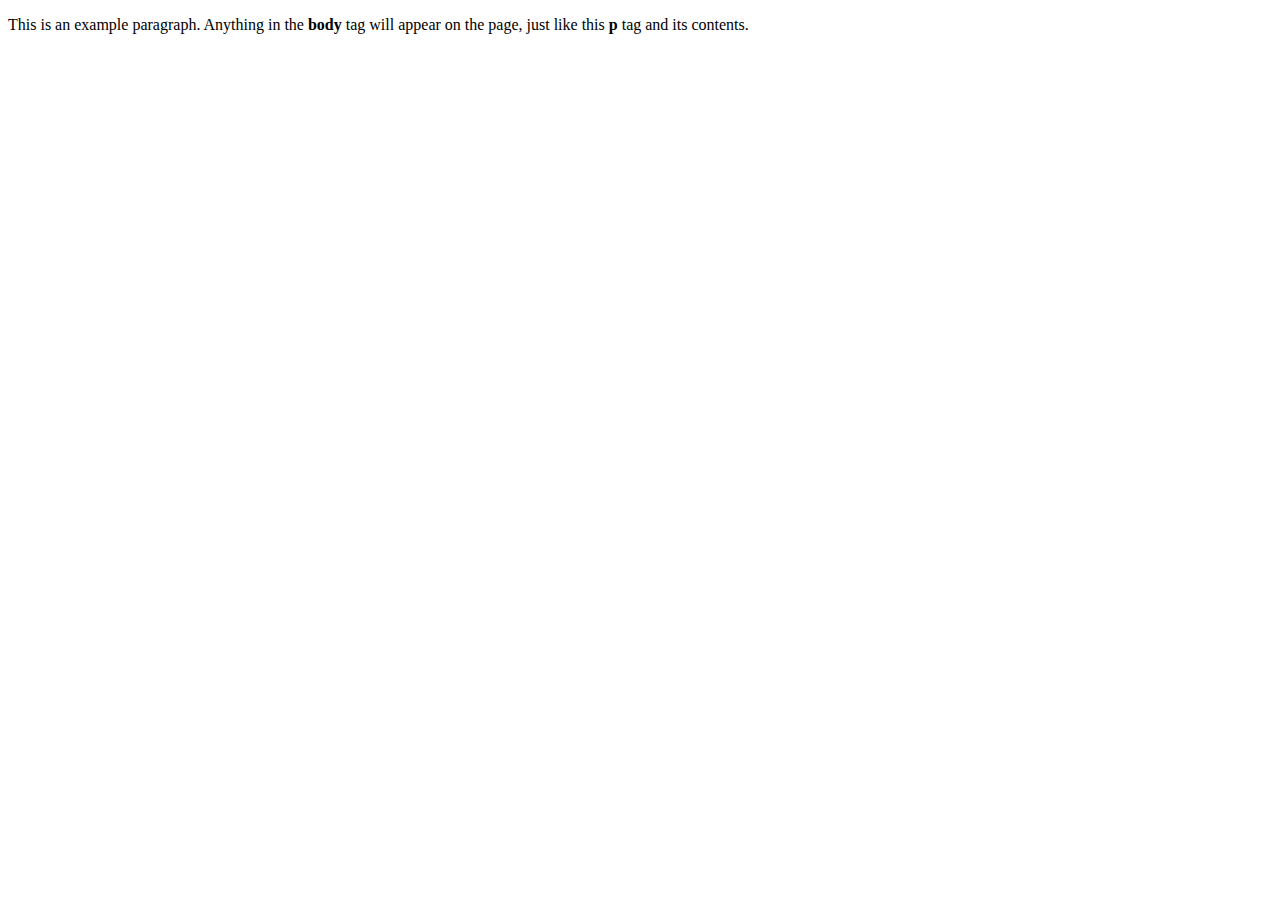
<file: index.html>
<!doctype html>
<html>
  <head>
    <title>This is the title of the webpage!</title>
  </head>
  <body>
    <p>This is an example paragraph. Anything in the <strong>body</strong> tag will appear on the page, just like this <strong>p</strong> tag and its contents.</p>
  </body>
</html>
</file>
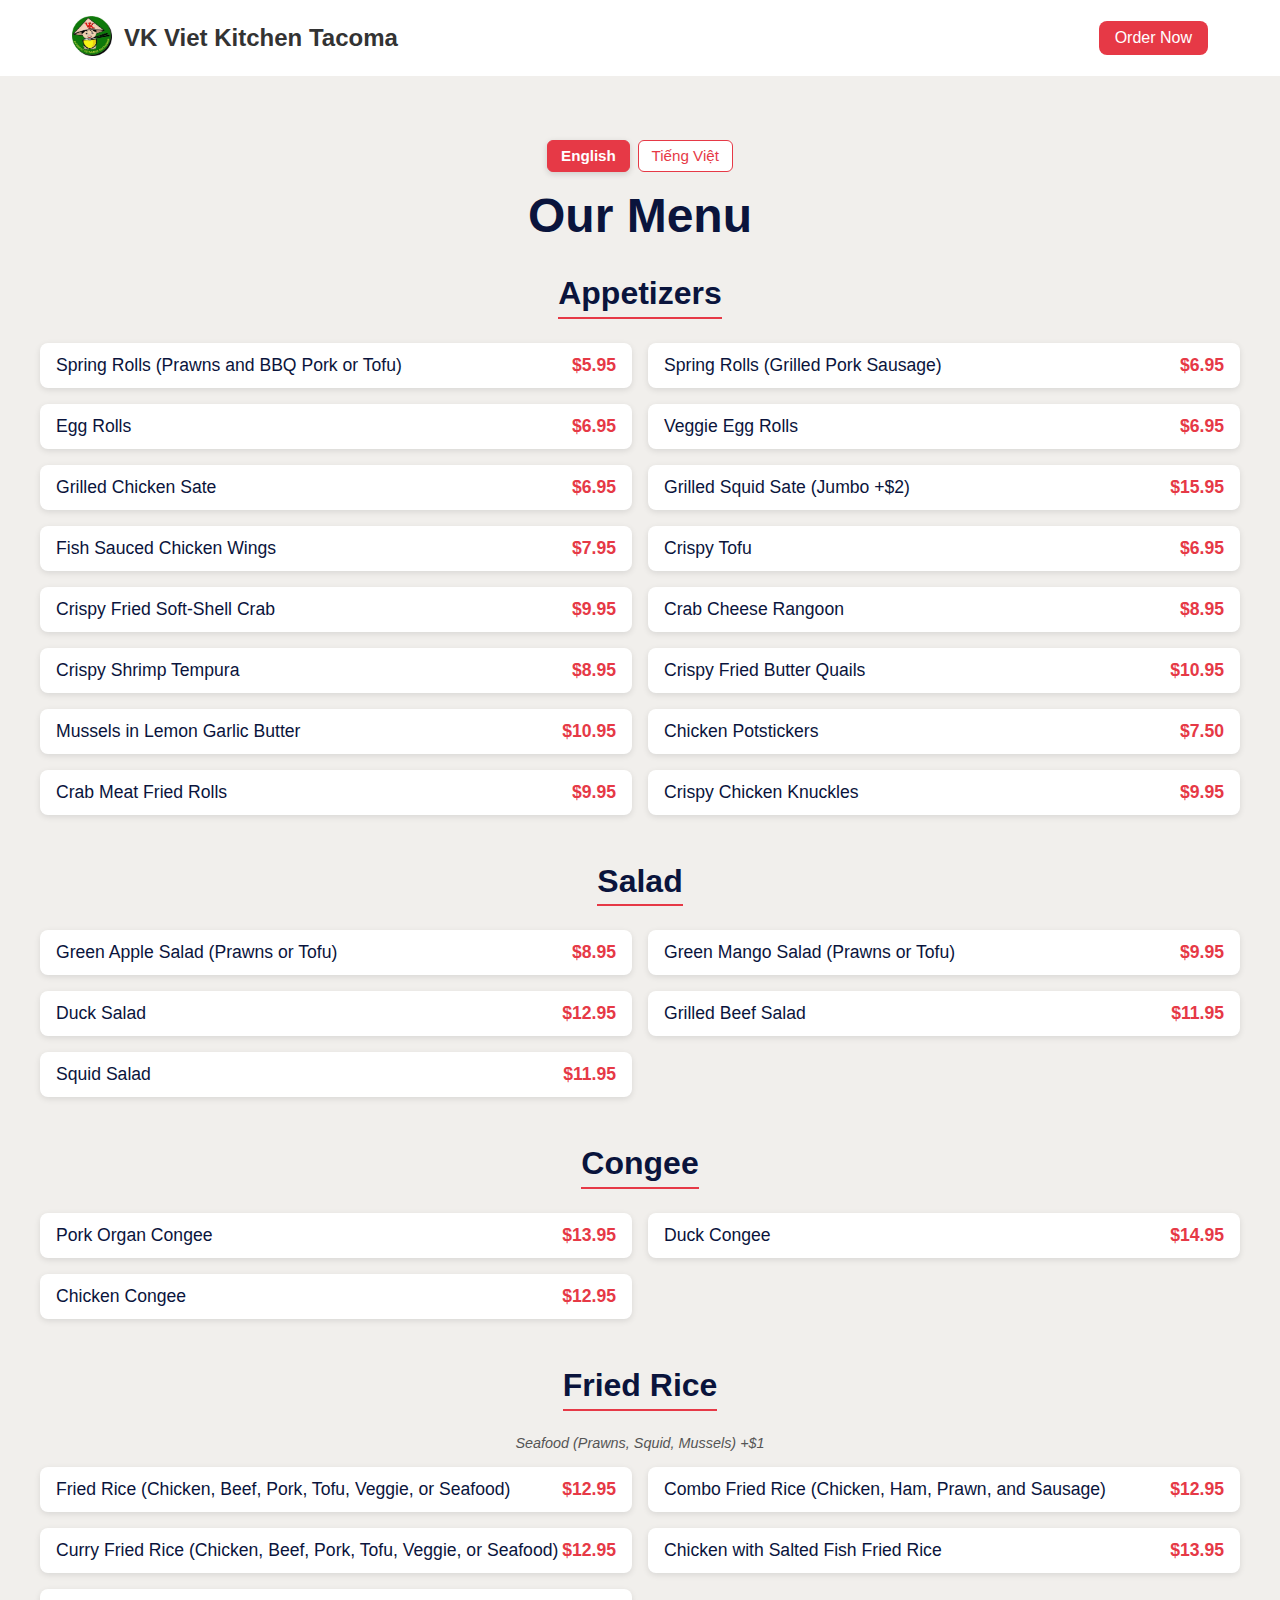
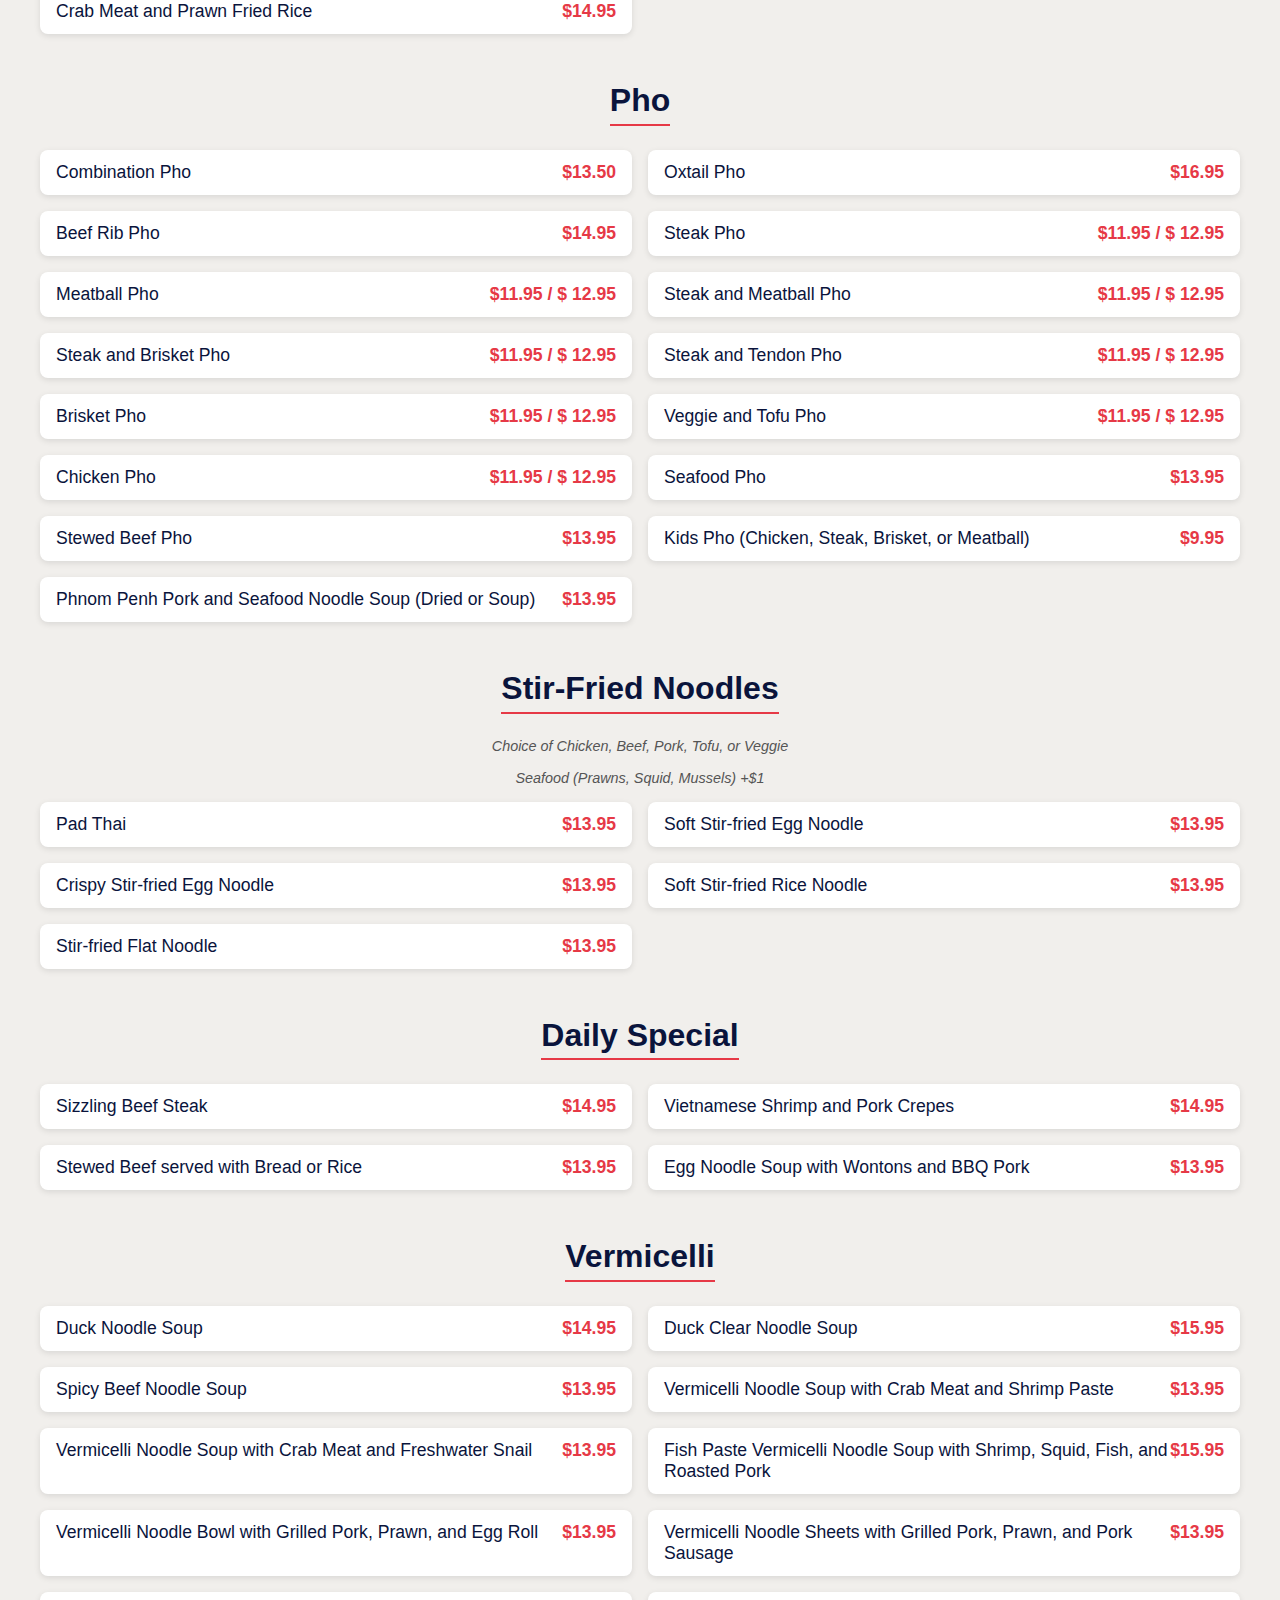
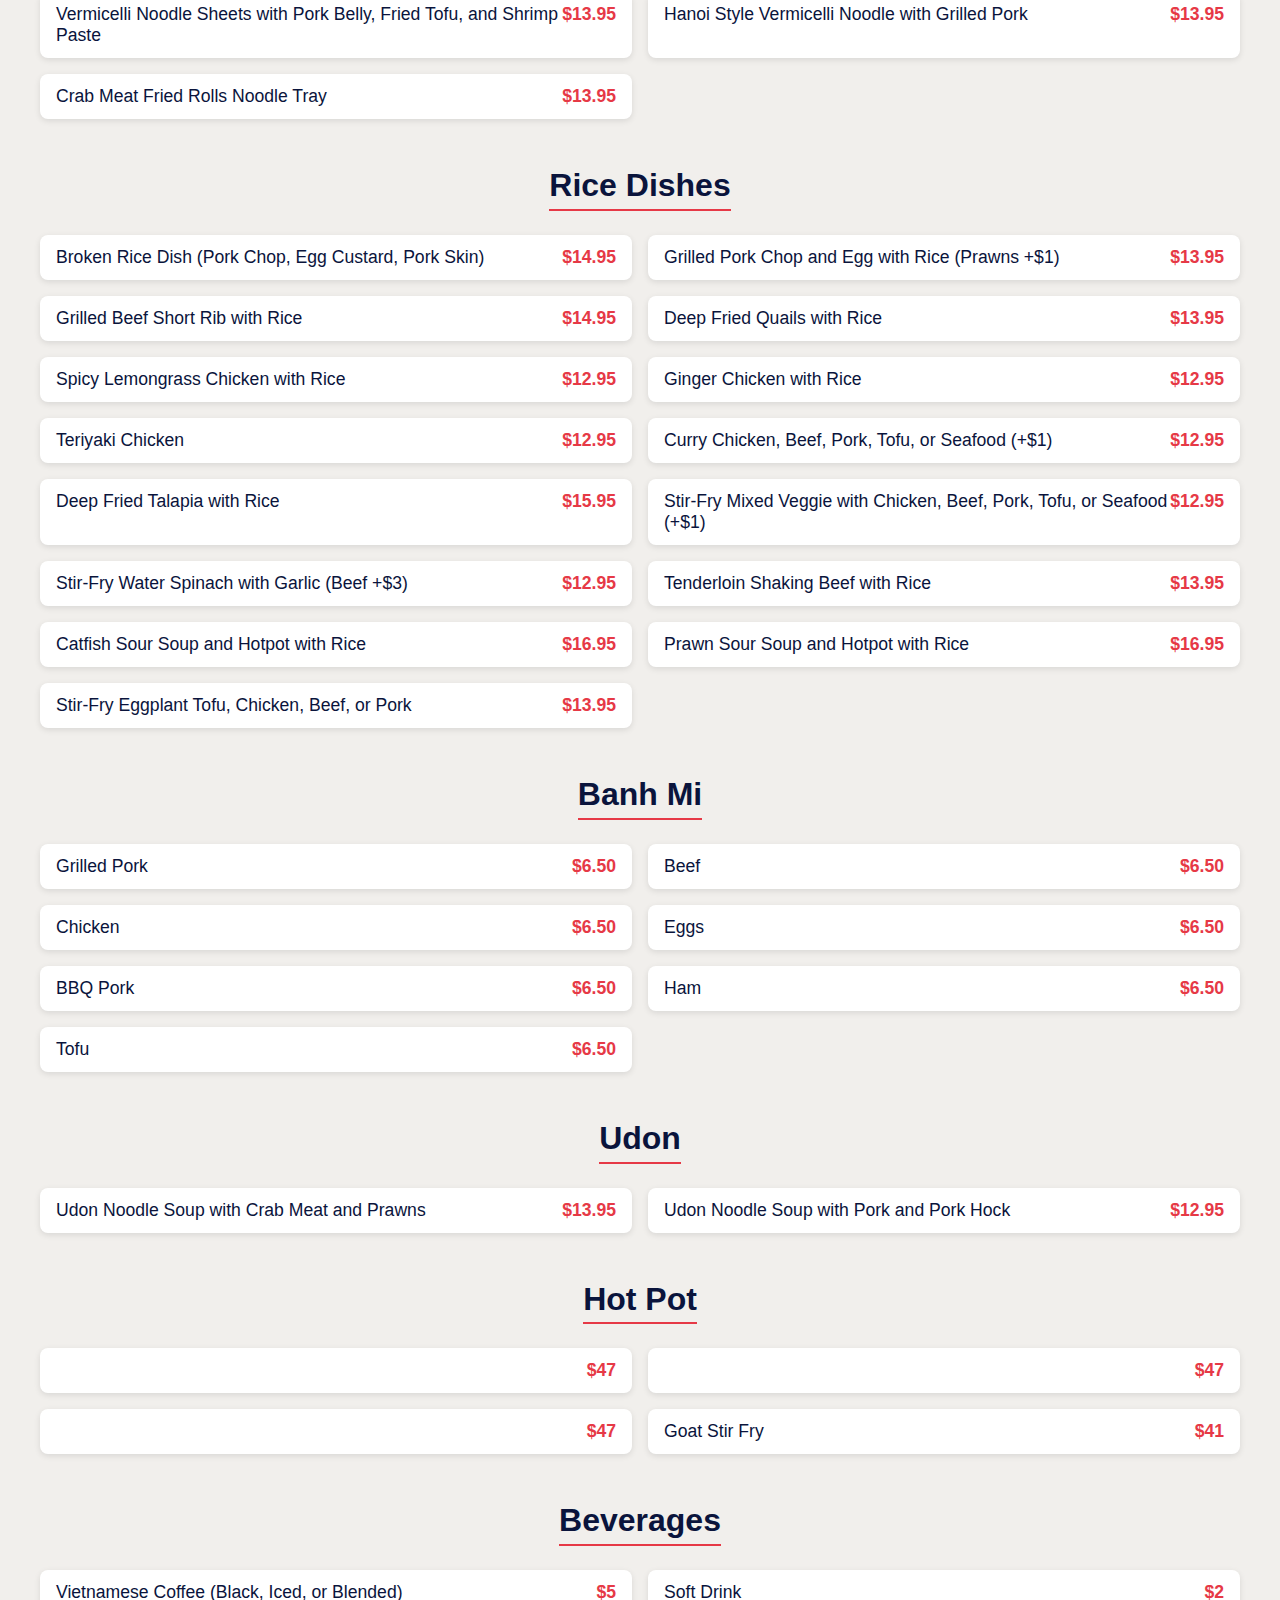
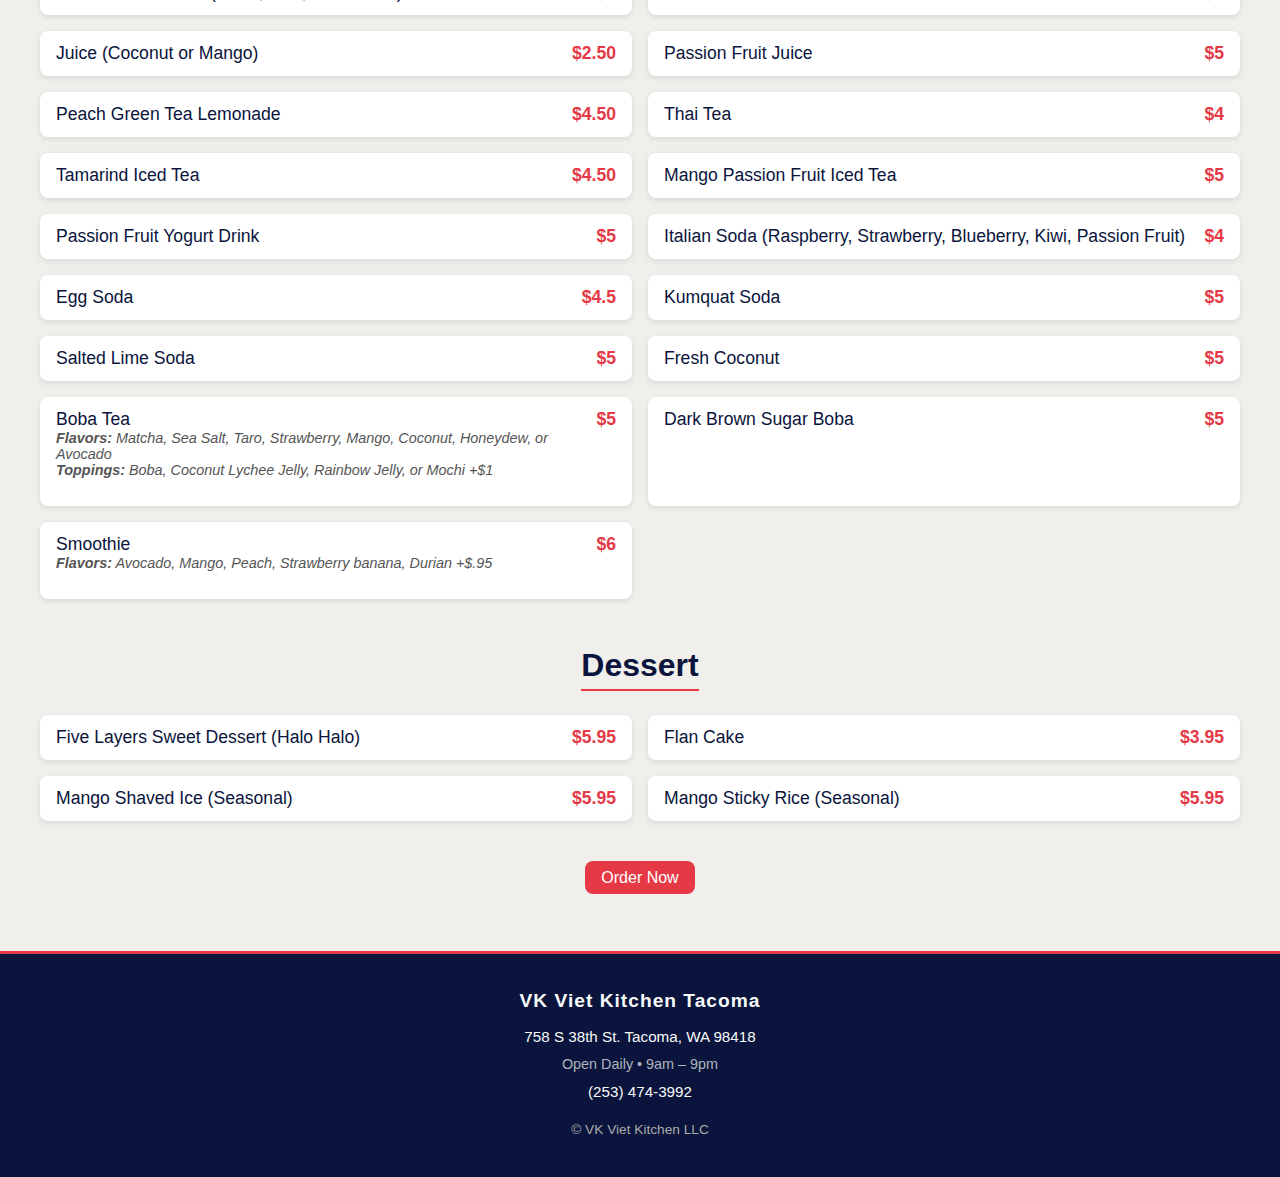
<file: menu.html>
<!doctype html>
<html lang="en">
  <head>
    <meta name="viewport" content="width=device-width, initial-scale=1, shrink-to-fit=no">
    <meta charset="utf-8">
    <title>VK Viet Kitchen Tacoma</title>
    <link rel="stylesheet" href="style.css">
  </head>
  <body>
    <header class="header">
        <div class="header-container">
          <!-- Left: Logo + Name -->
          <div class="logo-section">
            <a href="index.html"><img src="files/logo.jpeg" class="logo"></a>
            <a href="index.html"><span class="restaurant-name">VK Viet Kitchen Tacoma</span></a>
          </div>
    
          <!-- Right: Buttons -->
          <nav class="nav-buttons">
            <!-- <a href="#menu" class="btn menu-btn">Menu</a> -->
            <a href="https://www.clover.com/online-ordering/vkvietkitchen-tacoma" class="btn order-btn">Order Now</a>
          </nav>
        </div>
      </header>

      <main class="menu-page">
        <div class="language-switch">
            <button class="lang-btn active" data-lang="en">English</button>
            <button class="lang-btn" data-lang="vi">Tiếng Việt</button>
          </div>
          
        <h1>Our Menu</h1>
      
        <!-- Appetizers -->
        <section class="menu-category">
          <h2 class="lang" data-en="Appetizers" data-vi="Khai Vị">Appetizers</h2>
          <div class="menu-items">
            <!-- Example items -->
            <div class="menu-item">
              <span class="item-name lang" data-en="Spring Rolls (Prawns and BBQ Pork or Tofu)" data-vi="Gỏi Cuốn">Spring Rolls (Prawns and BBQ Pork or Tofu)</span>
              <span class="item-price">$5.95</span>
            </div>
            <div class="menu-item">
              <span class="item-name lang" data-en="Spring Rolls (Grilled Pork Sausage)" data-vi="Nem Cuốn">Spring Rolls (Grilled Pork Sausage)</span>
              <span class="item-price">$6.95</span>
            </div>
            <div class="menu-item">
                <span class="item-name lang" data-en="Egg Rolls" data-vi="Chả Giò">Egg Rolls</span>
                <span class="item-price">$6.95</span>
            </div>
            <div class="menu-item">
                <span class="item-name lang" data-en="Veggie Egg Rolls" data-vi="Chả Giò Chay">Veggie Egg Rolls</span>
                <span class="item-price">$6.95</span>
            </div>
            <div class="menu-item">
                <span class="item-name lang" data-en="Grilled Chicken Sate" data-vi="Gà Nướng Sate">Grilled Chicken Sate</span>
                <span class="item-price">$6.95</span>
            </div>
            <div class="menu-item">
                <span class="item-name lang" data-en="Grilled Squid Sate (Jumbo +$2)" data-vi="Mực Nướng Sate (Jumbo +$2)">Grilled Squid Sate (Jumbo +$2)</span>
                <span class="item-price">$15.95</span>
            </div>
            <div class="menu-item">
                <span class="item-name lang" data-en="Fish Sauced Chicken Wings" data-vi="Cánh Gà Nước Mắm">Fish Sauced Chicken Wings</span>
                <span class="item-price">$7.95</span>
            </div>
            <div class="menu-item">
                <span class="item-name lang" data-en="Crispy Tofu" data-vi="Đậu Hũ Chiên Giòn">Crispy Tofu</span>
                <span class="item-price">$6.95</span>
            </div>
            <div class="menu-item">
                <span class="item-name lang" data-en="Crispy Fried Soft-Shell Crab" data-vi="Cua Lột Chiên Giòn">Crispy Fried Soft-Shell Crab</span>
                <span class="item-price">$9.95</span>
            </div>
            <div class="menu-item">
                <span class="item-name lang" data-en="Crab Cheese Rangoon" data-vi="Hoành Thánh Cua Chiên Bơ">Crab Cheese Rangoon</span>
                <span class="item-price">$8.95</span>
            </div>
            <div class="menu-item">
                <span class="item-name lang" data-en="Crispy Shrimp Tempura" data-vi="Tôm Chiên Xù">Crispy Shrimp Tempura</span>
                <span class="item-price">$8.95</span>
            </div>
            <div class="menu-item">
                <span class="item-name lang" data-en="Crispy Fried Butter Quails" data-vi="Chim Cút Chiên Bơ">Crispy Fried Butter Quails</span>
                <span class="item-price">$10.95</span>
            </div>
            <div class="menu-item">
                <span class="item-name lang" data-en="Mussels in Lemon Garlic Butter" data-vi="Chem Chép Hấp Chanh Tỏi Bơ">Mussels in Lemon Garlic Butter</span>
                <span class="item-price">$10.95</span>
            </div>
            <div class="menu-item">
                <span class="item-name lang" data-en="Chicken Potstickers" data-vi="Chicken Potstickers">Chicken Potstickers</span>
                <span class="item-price">$7.50</span>
            </div>
            <div class="menu-item">
                <span class="item-name lang" data-en="Crab Meat Fried Rolls" data-vi="Nem Cua Bể">Crab Meat Fried Rolls</span>
                <span class="item-price">$9.95</span>
            </div>
            <div class="menu-item">
                <span class="item-name lang" data-en="Crispy Chicken Knuckles" data-vi="Sụn Gà Chiên Giòn">Crispy Chicken Knuckles</span>
                <span class="item-price">$9.95</span>
            </div>
          </div>
          
        </section>
      
        <!-- Salad -->
        <section class="menu-category">
          <h2 class="lang" data-en="Salad" data-vi="Gỏi">Salad</h2>
          <div class="menu-items">
            <div class="menu-item">
              <span class="item-name lang" data-en="Green Apple Salad (Prawns or Tofu)" data-vi="Gỏi Táo">Green Apple Salad (Prawns or Tofu)</span>
              <span class="item-price">$8.95</span>
            </div>
            <div class="menu-item">
                <span class="item-name lang" data-en="Green Mango Salad (Prawns or Tofu)" data-vi="Gỏi Xoài">Green Mango Salad (Prawns or Tofu)</span>
                <span class="item-price">$9.95</span>
            </div>
            <div class="menu-item">
                <span class="item-name lang" data-en="Duck Salad" data-vi="Gỏi Vịt">Duck Salad</span>
                <span class="item-price">$12.95</span>
            </div>
            <div class="menu-item">
                <span class="item-name lang" data-en="Grilled Beef Salad" data-vi="Gỏi Bò Nướng">Grilled Beef Salad</span>
                <span class="item-price">$11.95</span>
            </div>
            <div class="menu-item">
                <span class="item-name lang" data-en="Squid Salad" data-vi="Gỏi Mực">Squid Salad</span>
                <span class="item-price">$11.95</span>
              </div>
          </div>

      </div>
        </section>
      
        <!-- Congee -->
        <section class="menu-category">
          <h2 class="lang" data-en="Congee" data-vi="Cháo">Congee</h2>
          <div class="menu-items">
            <div class="menu-item">
                <span class="item-name lang" data-en="Pork Organ Congee" data-vi="Cháo Dồi & Lòng Heo">Pork Organ Congee</span>
                <span class="item-price">$13.95</span>
            </div>
            <div class="menu-item">
                <span class="item-name lang" data-en="Duck Congee" data-vi="Cháo Vịt">Duck Congee</span>
                <span class="item-price">$14.95</span>
            </div>
            <div class="menu-item">
              <span class="item-name lang" data-en="Chicken Congee" data-vi="Cháo Gà">Chicken Congee</span>
              <span class="item-price">$12.95</span>
            </div>
          </div>
        </section>
      
        <!-- Fried Rice -->
        <section class="menu-category">
          <h2 class="lang" data-en="Fried Rice" data-vi="Cơm Chiên">Fried Rice</h2>
          <p class="note">Seafood (Prawns, Squid, Mussels) +$1</p>
          <div class="menu-items">
            <div class="menu-item">
              <span class="item-name lang" data-en="Fried Rice (Chicken, Beef, Pork, Tofu, Veggie, or Seafood)" data-vi="Cơm Chiên">Fried Rice (Chicken, Beef, Pork, Tofu, Veggie, or Seafood)</span>
              <span class="item-price">$12.95</span>
            </div>
            <div class="menu-item">
                <span class="item-name">Combo Fried Rice (Chicken, Ham, Prawn, and Sausage)</span>
                <span class="item-price">$12.95</span>
            </div>
            <div class="menu-item">
                <span class="item-name">Curry Fried Rice (Chicken, Beef, Pork, Tofu, Veggie, or Seafood)</span>
                <span class="item-price">$12.95</span>
            </div>
            <div class="menu-item">
                <span class="item-name lang" data-en="Chicken with Salted Fish Fried Rice" data-vi="Cơm Chiên Gà Cá Mặn">Chicken with Salted Fish Fried Rice</span>
                <span class="item-price">$13.95</span>
            </div>
            <div class="menu-item">
                <span class="item-name lang" data-en="Crab Meat and Prawn Fried Rice" data-vi="Cơm Chiên Tôm Thịt Cua">Crab Meat and Prawn Fried Rice</span>
                <span class="item-price">$14.95</span>
            </div>
          </div>
          
        </section>
      
        <!-- Pho -->
        <section class="menu-category">
          <h2 class="lang" data-en="Pho" data-vi="Phở">Pho</h2>
          <div class="menu-items">
            <div class="menu-item">
              <span class="item-name lang" data-en="Combination Pho" data-vi="Phở Dặc Biệt">Combination Pho</span>
              <span class="item-price">$13.50</span>
            </div>
            <div class="menu-item">
              <span class="item-name lang" data-en="Oxtail Pho" data-vi="Phở Đuôi Bò">Oxtail Pho</span>
              <span class="item-price">$16.95</span>
            </div>
            <div class="menu-item">
                <span class="item-name lang" data-en="Beef Rib Pho" data-vi="Phở Sườn Bò">Beef Rib Pho</span>
                <span class="item-price">$14.95</span>
            </div>
            <div class="menu-item">
                <span class="item-name lang" data-en="Steak Pho" data-vi="Phở Tái">Steak Pho</span>
                <span class="item-price">$11.95 / $ 12.95</span>
            </div>
            <div class="menu-item">
                <span class="item-name lang" data-en="Meatball Pho" data-vi="Phở Bò Viên">Meatball Pho</span>
                <span class="item-price">$11.95 / $ 12.95</span>
            </div>
            <div class="menu-item">
                <span class="item-name lang" data-en="Steak and Meatball Pho" data-vi="Phở Tái Bò Viên">Steak and Meatball Pho</span>
                <span class="item-price">$11.95 / $ 12.95</span>
            </div>
            <div class="menu-item">
                <span class="item-name lang" data-en="Steak and Brisket Pho" data-vi="Phở Tái Chín">Steak and Brisket Pho</span>
                <span class="item-price">$11.95 / $ 12.95</span>
            </div>
            <div class="menu-item">
                <span class="item-name lang" data-en="Steak and Tendon Pho" data-vi="Phở Tái Gân">Steak and Tendon Pho</span>
                <span class="item-price">$11.95 / $ 12.95</span>
            </div>
            <div class="menu-item">
                <span class="item-name lang" data-en="Brisket Pho" data-vi="Phở Chín">Brisket Pho</span>
                <span class="item-price">$11.95 / $ 12.95</span>
            </div>
            <div class="menu-item">
                <span class="item-name lang" data-en="Veggie and Tofu Pho" data-vi="Phở Chay">Veggie and Tofu Pho</span>
                <span class="item-price">$11.95 / $ 12.95</span>
            </div>
            <div class="menu-item">
                <span class="item-name lang" data-en="Chicken Pho" data-vi="Phở Gà">Chicken Pho</span>
                <span class="item-price">$11.95 / $ 12.95</span>
            </div>
            <div class="menu-item">
                <span class="item-name lang" data-en="Seafood Pho" data-vi="Phở Hải Sản">Seafood Pho</span>
                <span class="item-price">$13.95</span>
            </div>
            <div class="menu-item">
                <span class="item-name lang" data-en="Stewed Beef Pho" data-vi="Phở Bò Kho">Stewed Beef Pho</span>
                <span class="item-price">$13.95</span>
            </div>
            <div class="menu-item">
                <span class="item-name">Kids Pho (Chicken, Steak, Brisket, or Meatball)</span>
                <span class="item-price">$9.95</span>
            </div>
            <div class="menu-item">
                <span class="item-name lang" data-en="Phnom Penh Pork and Seafood Noodle Soup (Dried or Soup)" data-vi="Hủ Tiếu Nam Vang (Khô hoặc Nước)">Phnom Penh Pork and Seafood Noodle Soup (Dried or Soup)</span>
                <span class="item-price">$13.95</span>
            </div>
          </div>
        </section>
      
        <!-- Stir-Fried Noodles -->
        <section class="menu-category">
          <h2 class="lang" data-en="Stir-Fried Noodles" data-vi="Mì Xào/Hủ Tiếu">Stir-Fried Noodles</h2>
          <p class="note">Choice of Chicken, Beef, Pork, Tofu, or Veggie</p>
          <p class="note">Seafood (Prawns, Squid, Mussels) +$1</p>
          <div class="menu-items">
            <div class="menu-item">
              <span class="item-name">Pad Thai</span>
              <span class="item-price">$13.95</span>
            </div>
            <div class="menu-item">
                <span class="item-name lang" data-en="Soft Stir-fried Egg Noodle" data-vi="Mì Xào Mềm">Soft Stir-fried Egg Noodle</span>
                <span class="item-price">$13.95</span>
            </div>
            <div class="menu-item">
                <span class="item-name lang" data-en="Crispy Stir-fried Egg Noodle" data-vi="Mì Xào Giòn">Crispy Stir-fried Egg Noodle</span>
                <span class="item-price">$13.95</span>
            </div>
            <div class="menu-item">
                <span class="item-name lang" data-en="Soft Stir-fried Rice Noodle" data-vi="Hủ Tiếu Xào">Soft Stir-fried Rice Noodle</span>
                <span class="item-price">$13.95</span>
            </div>
            <div class="menu-item">
                <span class="item-name lang" data-en="Stir-fried Flat Noodle" data-vi="Phở Áp Chảo">Stir-fried Flat Noodle</span>
                <span class="item-price">$13.95</span>
            </div>
          </div>
        </section>
      
        <!-- Daily Special -->
        <section class="menu-category">
          <h2>Daily Special</h2>
          <div class="menu-items">
            <div class="menu-item">
              <span class="item-name lang" data-en="Sizzling Beef Steak" data-vi="Bò Né">Sizzling Beef Steak</span>
              <span class="item-price">$14.95</span>
            </div>
            <div class="menu-item">
                <span class="item-name lang" data-en="Vietnamese Shrimp and Pork Crepes" data-vi="Bánh Xèo">Vietnamese Shrimp and Pork Crepes</span>
                <span class="item-price">$14.95</span>
            </div>
            <div class="menu-item">
                <span class="item-name lang" data-en="Stewed Beef served with Bread or Rice" data-vi="Bò Kho Bánh Mì">Stewed Beef served with Bread or Rice</span>
                <span class="item-price">$13.95</span>
            </div>
            <div class="menu-item">
                <span class="item-name lang" data-en="Egg Noodle Soup with Wontons and BBQ Pork" data-vi="Mì Hoành Thánh Xá Xíu">Egg Noodle Soup with Wontons and BBQ Pork</span>
                <span class="item-price">$13.95</span>
              </div>
          </div>
        </section>

        <!-- Vermicelli -->
        <section class="menu-category">
            <h2 class="lang" data-en="Vermicelli" data-vi="Bún">Vermicelli</h2>
            <div class="menu-items">
              <div class="menu-item">
                <span class="item-name lang" data-en="Duck Noodle Soup" data-vi="Bún Măng Vịt">Duck Noodle Soup</span>
                <span class="item-price">$14.95</span>
              </div>
              <div class="menu-item">
                <span class="item-name lang" data-en="Duck Clear Noodle Soup" data-vi="Miến Măng Vịt">Duck Clear Noodle Soup</span>
                <span class="item-price">$15.95</span>
              </div>
              <div class="menu-item">
                <span class="item-name lang" data-en="Spicy Beef Noodle Soup" data-vi="Bún Bò Huê">Spicy Beef Noodle Soup</span>
                <span class="item-price">$13.95</span>
              </div>
              <div class="menu-item">
                <span class="item-name lang" data-en="Vermicelli Noodle Soup with Crab Meat and Shrimp Paste" data-vi="Bún Riêu Tôm Cua">Vermicelli Noodle Soup with Crab Meat and Shrimp Paste</span>
                <span class="item-price">$13.95</span>
              </div>
              <div class="menu-item">
                <span class="item-name lang" data-en="Vermicelli Noodle Soup with Crab Meat and Freshwater Snail" data-vi="Bún Riêu Ốc">Vermicelli Noodle Soup with Crab Meat and Freshwater Snail</span>
                <span class="item-price">$13.95</span>
              </div>
              <div class="menu-item">
                <span class="item-name lang" data-en="Fish Paste Vermicelli Noodle Soup with Shrimp, Squid, Fish, and Roasted Pork" data-vi="Bún Mắm">Fish Paste Vermicelli Noodle Soup with Shrimp, Squid, Fish, and Roasted Pork</span>
                <span class="item-price">$15.95</span>
              </div>
              <div class="menu-item">
                <span class="item-name lang" data-en="Vermicelli Noodle Bowl with Grilled Pork, Prawn, and Egg Roll" data-vi="Bún Thịt Nướng Tôm Chả Giò">Vermicelli Noodle Bowl with Grilled Pork, Prawn, and Egg Roll</span>
                <span class="item-price">$13.95</span>
              </div>
              <div class="menu-item">
                <span class="item-name lang" data-en="Vermicelli Noodle Sheets with Grilled Pork, Prawn, and Pork Sausage" data-vi="Bánh Hỏi Thập Cẩm">Vermicelli Noodle Sheets with Grilled Pork, Prawn, and Pork Sausage</span>
                <span class="item-price">$13.95</span>
              </div>
              <div class="menu-item">
                <span class="item-name lang" data-en="Vermicelli Noodle Sheets with Pork Belly, Fried Tofu, and Shrimp Paste" data-vi="Bún (hoàc Banh Höi) Thịt Đậu Chả Cốm Mắm Tôm">Vermicelli Noodle Sheets with Pork Belly, Fried Tofu, and Shrimp Paste</span>
                <span class="item-price">$13.95</span>
              </div>
              <div class="menu-item">
                <span class="item-name lang" data-en="Hanoi Style Vermicelli Noodle with Grilled Pork" data-vi="Bún Chả Hanoi">Hanoi Style Vermicelli Noodle with Grilled Pork</span>
                <span class="item-price">$13.95</span>
              </div>
              <div class="menu-item">
                <span class="item-name lang" data-en="Crab Meat Fried Rolls Noodle Tray" data-vi="Bánh Hỏi Nem Cua Bể">Crab Meat Fried Rolls Noodle Tray</span>
                <span class="item-price">$13.95</span>
              </div>
            </div>
          </section>

          <!-- Rice Dishes-->
        <section class="menu-category">
            <h2 class="lang" data-en="Rice Dishes" data-vi="Cơm">Rice Dishes</h2>
            <div class="menu-items">
              <div class="menu-item">
                <span class="item-name lang" data-en="Broken Rice Dish (Pork Chop, Egg Custard, Pork Skin)" data-vi="Cơm Tấm">Broken Rice Dish (Pork Chop, Egg Custard, Pork Skin)</span>
                <span class="item-price">$14.95</span>
              </div>
              <div class="menu-item">
                <span class="item-name lang" data-en="Grilled Pork Chop and Egg with Rice (Prawns +$1)" data-vi="Cơm Sườn Heo Nướng">Grilled Pork Chop and Egg with Rice (Prawns +$1)</span>
                <span class="item-price">$13.95</span>
              </div>
              <div class="menu-item">
                <span class="item-name lang" data-en="Grilled Beef Short Rib with Rice" data-vi="Cơm Bò Nướng">Grilled Beef Short Rib with Rice</span>
                <span class="item-price">$14.95</span>
              </div>
              <div class="menu-item">
                <span class="item-name lang" data-en="Deep Fried Quails with Rice" data-vi="Cơm Cút Chiên Giòn">Deep Fried Quails with Rice</span>
                <span class="item-price">$13.95</span>
              </div>
              <div class="menu-item">
                <span class="item-name lang" data-en="Spicy Lemongrass Chicken with Rice" data-vi="Cơm Gà Xào Sả Ớt">Spicy Lemongrass Chicken with Rice</span>
                <span class="item-price">$12.95</span>
              </div>
              <div class="menu-item">
                <span class="item-name lang" data-en="Ginger Chicken with Rice" data-vi="Cơm Gà Xào Gừng">Ginger Chicken with Rice</span>
                <span class="item-price">$12.95</span>
              </div>
              <div class="menu-item">
                <span class="item-name lang" data-en="Teriyaki Chicken" data-vi="Cơm Gà Teriyaki">Teriyaki Chicken</span>
                <span class="item-price">$12.95</span>
              </div>
              <div class="menu-item">
                <span class="item-name lang" data-en="Curry Chicken, Beef, Pork, Tofu, or Seafood (+$1)" data-vi="Cơm Cà Ri">Curry Chicken, Beef, Pork, Tofu, or Seafood (+$1)</span>
                <span class="item-price">$12.95</span>
              </div>
              <div class="menu-item">
                <span class="item-name lang" data-en="Deep Fried Talapia with Rice" data-vi="Cơm Cá Chiên Giòn">Deep Fried Talapia with Rice</span>
                <span class="item-price">$15.95</span>
              </div>
              <div class="menu-item">
                <span class="item-name">Stir-Fry Mixed Veggie with Chicken, Beef, Pork, Tofu, or Seafood (+$1)</span>
                <span class="item-price">$12.95</span>
              </div>
              <div class="menu-item">
                <span class="item-name lang" data-en="Stir-Fry Water Spinach with Garlic (Beef +$3)" data-vi="Cơm Rau Muống Xào Tỏi">Stir-Fry Water Spinach with Garlic (Beef +$3)</span>
                <span class="item-price">$12.95</span>
              </div>
              <div class="menu-item">
                <span class="item-name lang" data-en="Tenderloin Shaking Beef with Rice" data-vi="Cơm Bò Lúc Lắc">Tenderloin Shaking Beef with Rice</span>
                <span class="item-price">$13.95</span>
              </div>
              <div class="menu-item">
                <span class="item-name lang" data-en="Catfish Sour Soup and Hotpot with Rice" data-vi="Cơm Canh Chua Cá Bông Lau & Cá Kho Tộ">Catfish Sour Soup and Hotpot with Rice</span>
                <span class="item-price">$16.95</span>
              </div>
              <div class="menu-item">
                <span class="item-name lang" data-en="Prawn Sour Soup and Hotpot with Rice" data-vi="Cơm Canh Chua Tôm & Tôm Kho Tộ">Prawn Sour Soup and Hotpot with Rice</span>
                <span class="item-price">$16.95</span>
              </div>
              <div class="menu-item">
                <span class="item-name lang" data-en="Stir-Fry Eggplant Tofu, Chicken, Beef, or Pork" data-vi="Cà Tím Xào">Stir-Fry Eggplant Tofu, Chicken, Beef, or Pork</span>
                <span class="item-price">$13.95</span>
              </div>
            </div>
          </section>

        <!-- Banh Mi -->
        <section class="menu-category">
            <h2 class="lang" data-en="Banh Mi" data-vi="Bánh Mì">Banh Mi</h2>
            <div class="menu-items">
              <div class="menu-item">
                <span class="item-name">Grilled Pork</span>
                <span class="item-price">$6.50</span>
              </div>
              <div class="menu-item">
                <span class="item-name">Beef</span>
                <span class="item-price">$6.50</span>
              </div>
              <div class="menu-item">
                <span class="item-name">Chicken</span>
                <span class="item-price">$6.50</span>
              </div>
              <div class="menu-item">
                <span class="item-name">Eggs</span>
                <span class="item-price">$6.50</span>
              </div>
              <div class="menu-item">
                <span class="item-name">BBQ Pork</span>
                <span class="item-price">$6.50</span>
              </div>
              <div class="menu-item">
                <span class="item-name">Ham</span>
                <span class="item-price">$6.50</span>
              </div>
              <div class="menu-item">
                <span class="item-name">Tofu</span>
                <span class="item-price">$6.50</span>
              </div>
            </div>
          </section>
      
        <!-- Udon -->
        <section class="menu-category">
          <h2 class="lang" data-en="Udon" data-vi="Bánh Canh">Udon</h2>
          <div class="menu-items">
            <div class="menu-item">
              <span class="item-name lang" data-en="Udon Noodle Soup with Crab Meat and Prawns" data-vi="Bánh Canh Tôm Cua">Udon Noodle Soup with Crab Meat and Prawns</span>
              <span class="item-price">$13.95</span>
            </div>
            <div class="menu-item">
                <span class="item-name lang" data-en="Udon Noodle Soup with Pork and Pork Hock" data-vi="Bánh Canh Giò Heo">Udon Noodle Soup with Pork and Pork Hock</span>
                <span class="item-price">$12.95</span>
              </div>
          </div>
        </section>
      
        <!-- Hot Pot -->
        <section class="menu-category">
          <h2 class="lang" data-en="Hot Pot" data-vi="Lẩu">Hot Pot</h2>
          <div class="menu-items">
            <div class="menu-item">
              <span class="item-name lang" data-en="" data-vi="Lẩu Thái">Thai Tom Yum Seafood Hotpot</span>
              <span class="item-price">$47</span>
            </div>
            <div class="menu-item">
                <span class="item-name lang" data-en="" data-vi="Lẩu Dê">Goat Hotpot</span>
                <span class="item-price">$47</span>
            </div>
            <div class="menu-item">
                <span class="item-name lang" data-en="" data-vi="Lẩu Mắm">Fish Paste Hotpot</span>
                <span class="item-price">$47</span>
            </div>
            <div class="menu-item">
                <span class="item-name lang" data-en="Goat Stir Fry" data-vi="Dê Xào Lăn">Goat Stir Fry</span>
                <span class="item-price">$41</span>
            </div>
          </div>
        </section>
      
        <!-- Beverages -->
        <section class="menu-category">
          <h2>Beverages</h2>
          <div class="menu-items">
            <div class="menu-item">
              <span class="item-name">Vietnamese Coffee (Black, Iced, or Blended)</span>
              <span class="item-price">$5</span>
            </div>
            <div class="menu-item">
                <span class="item-name">Soft Drink</span>
                <span class="item-price">$2</span>
            </div>
            <div class="menu-item">
                <span class="item-name">Juice (Coconut or Mango)</span>
                <span class="item-price">$2.50</span>
            </div>
            <div class="menu-item">
                <span class="item-name">Passion Fruit Juice</span>
                <span class="item-price">$5</span>
            </div>
            <div class="menu-item">
                <span class="item-name">Peach Green Tea Lemonade</span>
                <span class="item-price">$4.50</span>
            </div>
            <div class="menu-item">
                <span class="item-name">Thai Tea</span>
                <span class="item-price">$4</span>
            </div>
            <div class="menu-item">
                <span class="item-name">Tamarind Iced Tea</span>
                <span class="item-price">$4.50</span>
            </div>
            <div class="menu-item">
                <span class="item-name">Mango Passion Fruit Iced Tea</span>
                <span class="item-price">$5</span>
            </div>
            <div class="menu-item">
                <span class="item-name">Passion Fruit Yogurt Drink</span>
                <span class="item-price">$5</span>
            </div>
            <div class="menu-item">
                <span class="item-name">Italian Soda (Raspberry, Strawberry, Blueberry, Kiwi, Passion Fruit)</span>
                <span class="item-price">$4</span>
            </div>
            <div class="menu-item">
                <span class="item-name">Egg Soda</span>
                <span class="item-price">$4.5</span>
            </div>
            <div class="menu-item">
                <span class="item-name">Kumquat Soda</span>
                <span class="item-price">$5</span>
            </div>
            <div class="menu-item">
                <span class="item-name">Salted Lime Soda</span>
                <span class="item-price">$5</span>
            </div>
            <div class="menu-item">
                <span class="item-name">Fresh Coconut</span>
                <span class="item-price">$5</span>
            </div>
            <div class="menu-item">
                <span class="item-name">Boba Tea
                    <p class="note">
                        <strong>Flavors:</strong> Matcha, Sea Salt, Taro, Strawberry, Mango, Coconut, Honeydew, or Avocado
                        <br>
                        <strong>Toppings:</strong> Boba, Coconut Lychee Jelly, Rainbow Jelly, or Mochi +$1
                      </p>
                </span>
                <span class="item-price">$5</span>
            </div>
              
              <div class="menu-item">
                <span class="item-name">Dark Brown Sugar Boba</span>
                <span class="item-price">$5</span>
              </div>
              <div class="menu-item">
                <span class="item-name">Smoothie
                    <p class="note">
                        <strong>Flavors:</strong> Avocado, Mango, Peach, Strawberry banana, Durian +$.95
                      </p>
                </span>
                <span class="item-price">$6</span>
            </div>
              
          </div>
        </section>
      
        <!-- Dessert -->
        <section class="menu-category">
          <h2>Dessert</h2>
          <div class="menu-items">
            <div class="menu-item">
              <span class="item-name lang" data-en="Five Layers Sweet Dessert (Halo Halo)" data-vi="Chè 5 Màu">Five Layers Sweet Dessert (Halo Halo)</span>
              <span class="item-price">$5.95</span>
            </div>
            <div class="menu-item">
                <span class="item-name">Flan Cake</span>
                <span class="item-price">$3.95</span>
            </div>
            <div class="menu-item">
                <span class="item-name">Mango Shaved Ice (Seasonal)</span>
                <span class="item-price">$5.95</span>
            </div>
            <div class="menu-item">
                <span class="item-name">Mango Sticky Rice (Seasonal)</span>
                <span class="item-price">$5.95</span>
              </div>
          </div>
        </section>

        <div class="order-now-bottom">
            <a href="https://www.clover.com/online-ordering/vkvietkitchen-tacoma" class="btn order-btn">Order Now</a>
          </div>
      </main>
      
  

    <footer>
        <span class="footer-brand">VK Viet Kitchen Tacoma</span>
        <p>758 S 38th St. Tacoma, WA 98418</p>
        <p class="footer-hours">Open Daily • 9am – 9pm</p>
        <p>(253) 474-3992</p>
        <p>&copy; VK Viet Kitchen LLC</p>
      </footer>

      <script src="menu-lang.js"></script>
  </body>
</html>
</file>
<file: style.css>
/* General Reset */
* {
    margin: 0;
    padding: 0;
    box-sizing: border-box;
  }
  
  body {
    font-family: Arial, sans-serif;
    margin: 0;
  }

  a {
    text-decoration: none;
  }

.hero{
    min-height: 100vh; /* ensures image fills screen before footer */
    background: 
      linear-gradient(rgba(128, 128, 128, 0.5), rgba(10, 20, 60, 0.9)), 
      url('files/pho_tai_bo_vien.jpeg') no-repeat center center fixed;
    background-size: cover;
  }

  footer {
    background-color: #0a143c; /* dark navy */
    color: #f8f9fa;           /* soft white */
    text-align: center;
    padding: 2rem 1rem;
    font-size: 0.95rem;
    line-height: 1.6;
    border-top: 3px solid #e63946; /* accent line (matches your Order Now button) */
  }
  
  footer p {
    margin: 0.25rem 0;
  }
  
  footer .footer-brand {
    font-size: 1.2rem;
    font-weight: bold;
    letter-spacing: 1px;
    margin-bottom: 0.5rem;
    display: block;
  }
  
  footer .footer-hours {
    color: #adb5bd; /* lighter gray-blue for secondary info */
    font-size: 0.9rem;
  }

  footer p:last-child {
    margin-top: 15px; /* adjust spacing as needed */
    font-size: 0.9em; /* slightly smaller text */
    color: #aaa; /* optional: lighter color for copyright */
  }
  
  
  /* Header Styling */
  .header {
    width: 100%;
    background-color: white;
    box-shadow: 0 2px 6px rgba(0,0,0,0.1);
  }
  
  .header-container {
    max-width: 1200px;
    margin: 0 auto;
    padding: 1rem 2rem;
    display: flex;
    align-items: center;
    justify-content: space-between;
  }
  
  /* Left: Logo + Name */
  .logo-section {
    display: flex;
    align-items: center;
    gap: 0.75rem;
  }
  
  .logo {
    width: 40px;
    height: 40px;
    object-fit: contain;
  }
  
  .restaurant-name {
    font-size: 1.5rem;
    font-weight: bold;
    color: #333;
  }
  
  /* Right: Buttons */
  .nav-buttons {
    display: flex;
    gap: 1rem;
  }
  
  .btn {
    text-decoration: none;
    padding: 0.5rem 1rem;
    border-radius: 8px;
    font-weight: 500;
    transition: background 0.3s ease;
    text-align: center;
  }
  
  /* Menu Button */
  .menu-btn {
    color: #333;
  }
  
  .menu-btn:hover {
    background-color: #f0f0f0;
  }
  
  /* Order Now Button */
  .order-btn {
    background-color: #e63946;
    color: white;
  }
  
  .order-btn:hover {
    background-color: #d62828;
  }

  /* Hero Section */
.hero {
    min-height: 80vh; /* big section with background */
    display: flex;
    align-items: center;
    justify-content: center;
    text-align: center;
    padding: 2rem;
  }
  
  .hero-content h1 {
    font-size: 2.5rem;
    margin-bottom: 1rem;
    color: white;
  }
  
  .hero-content p {
    font-size: 1.2rem;
    margin-bottom: 2rem;
    color: #ddd;
  }
  
  /* Buttons in main */
  .hero-buttons {
    display: flex;
    gap: 1rem;
    justify-content: center;
    align-items: center;
  }
  
  /* Shared Button Style */
  .hero .btn {
    padding: 0.75rem 1.5rem;
    border-radius: 8px;
    font-weight: bold;
    font-size: 1.1rem;
    text-decoration: none;
    transition: background 0.3s ease, color 0.3s ease;
  }
  
  /* Red Order Now */
  .hero .order-btn {
    background-color: #e63946;
    color: white;
  }
  .hero .order-btn:hover {
    background-color: #d62828;
  }
  
  /* White See Menu */
  .hero .menu-btn {
    background-color: white;
    color: #333;
    border: 2px solid #fff;
  }
  .hero .menu-btn:hover {
    background-color: #f0f0f0;
  }
  


  .menu-page {
    min-height: 100vh;
    padding: 4rem 2rem;
    background-color: #f1efec; /* soft cream */
    color: #0a143c;
    text-align: center;
    font-family: Arial, sans-serif;
  }
  
  .menu-page h1 {
    font-size: 3rem;
    margin-bottom: 2rem;
  }
  
  .menu-category {
    margin-bottom: 3rem;
  }
  
  .menu-category h2 {
    font-size: 2rem;
    margin-bottom: 1.5rem;
    border-bottom: 2px solid #e63946; /* accent line */
    display: inline-block;
    padding-bottom: 0.3rem;
  }
  
  .menu-items {
    display: grid;
    grid-template-columns: 1fr;
    gap: 0.8rem;
    max-width: 1200px;
    margin: 0 auto;
  }
  
  .menu-item {
    display: flex;
    justify-content: space-between;
    background-color: #ffffff; /* white card */
    padding: 0.75rem 1rem;
    border-radius: 8px;
    font-size: 1.1rem;
    box-shadow: 0 2px 6px rgba(0,0,0,0.1);
    transition: transform 0.2s ease, box-shadow 0.2s ease;
  }
  
  .menu-item:hover {
    transform: translateY(-3px);
    box-shadow: 0 4px 12px rgba(0,0,0,0.15);
  }
  
  .item-name {
    font-weight: 500;
    flex:1;
    text-align: left;
  }
  
  .item-price {
    font-weight: bold;
    color: #e63946; /* brand red */
  }

  .note {
    font-size: 0.9rem;        /* slightly smaller than header */
    color: #555;              /* subtle gray */
    margin-bottom: 1rem;      /* space before items */
    font-style: italic;       /* optional: italic to distinguish note */
  }

/* Container for language toggle */
.language-switch {
    display: flex;
    gap: 0.5rem;
    justify-content: center;  /* center on menu page */
    align-items: center;
    margin-bottom: 1rem;
  }
  
  /* Toggle buttons */
  .lang-toggle, .language-switch button {
    background-color: #ffffff;       /* white card style */
    border: 1px solid #e63946;       /* brand red border */
    color: #e63946;                  /* brand red text */
    font-size: 0.95rem;
    font-weight: 500;
    padding: 0.4rem 0.8rem;
    border-radius: 6px;
    cursor: pointer;
    transition: all 0.2s ease;
  }
  
  /* Hover effect */
  .lang-toggle:hover, .language-switch button:hover {
    background-color: #e63946;
    color: #ffffff;
    transform: translateY(-2px);
  }
  
  /* Active/selected language */
  .lang-toggle.active, .language-switch button.active {
    background-color: #e63946;
    color: #ffffff;
    font-weight: bold;
    box-shadow: 0 2px 6px rgba(0,0,0,0.15);
  }
  
  
  /* Two-column layout for tablet/laptop */
  @media (min-width: 768px) {
    .menu-items {
        grid-template-columns: 1fr 1fr; /* 2 columns on tablet/laptop */
        gap: 1rem;
    }
  
    .menu-item {
      flex: 1 1 calc(50% - 1rem); /* each item takes half width minus gap */
    }
  }
</file>
